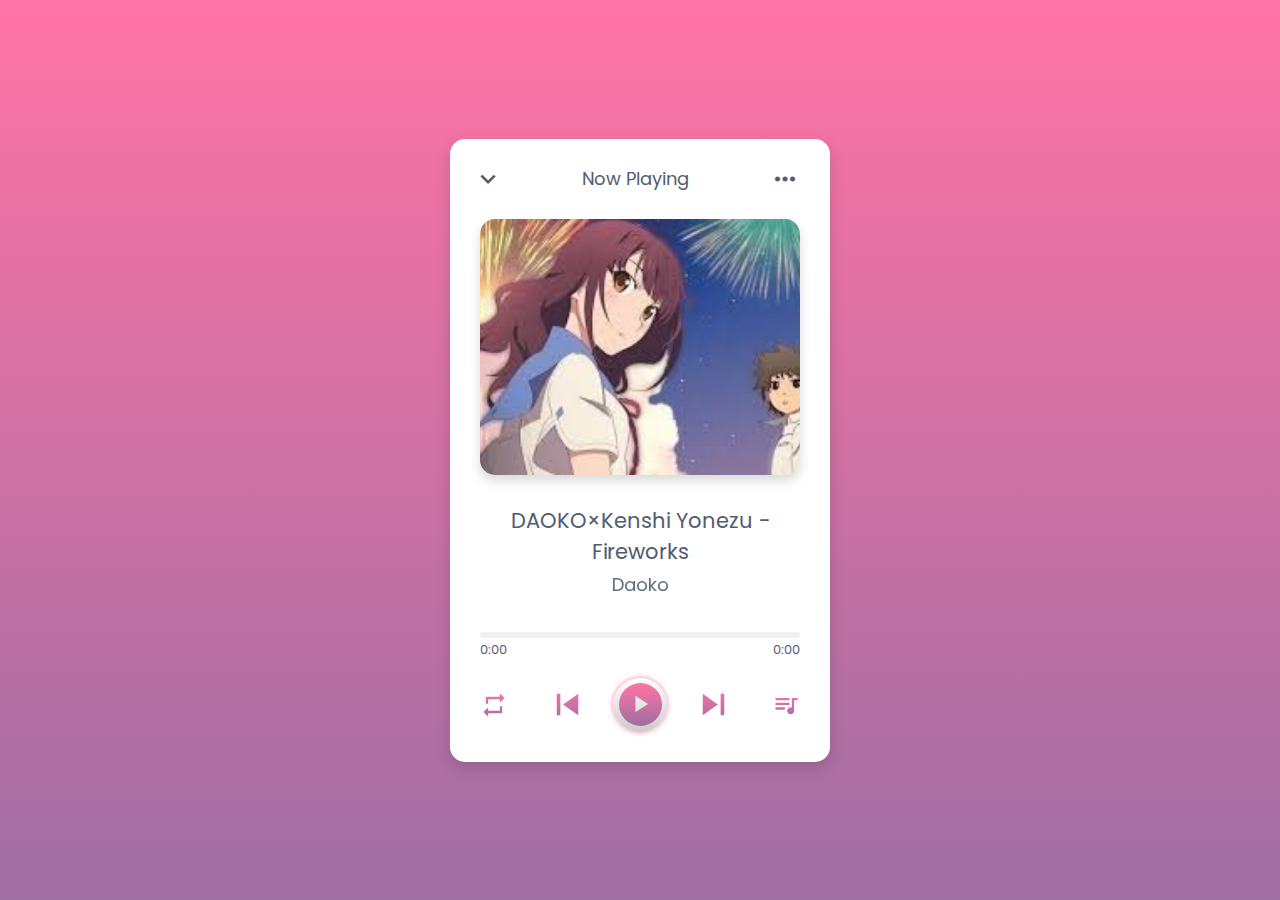
<file: music-master/index.html>
<!DOCTYPE html>
<!-- Coding By SAMIR PAUL - samirpaul.in -->
<html lang="en">
<head>
    <meta charset="UTF-8">
    <meta http-equiv="x-ua-compatible" content="ie=edge" >
    <meta name="viewport" content="width=device-width, initial-scale=1.0">
    
    <!-- Primary Meta Tags -->
    <title>Music Player - Listen Music Online</title>
    <link rel="shortcut icon" href="favicon.ico">
    <meta name="title" content="Music Player - Listen Music Online">
    <meta name="description" content="Music Player is a simple project developed using JavaScript, CSS, and HTML. Listen your self-made songs collection online.">
    <meta name="keywords" content="Music, Music Player, Audio Player, PlayList, Songs, Music Collection, HTML, CSS, JS, Music App">
    <meta name="author" content="Samir Paul">
    <meta name="keywords" content="Music, Music Player, Audio Player, PlayList, Songs, Music Collection, HTML, CSS, JS, Music App, Download songs, music, mp3 songs online, listen songs, MP3 songs, free online songs, wynk music, online latest songs, free music, popular songs, movie songs, listen to songs online, listen to free music, online music, free music online, latest movie songs, hindi songs, music albums, free music, online music, english songs, hollywood songs, playlists music, music online, hindi songs, play songs, online songs, HTML, Python, CSS, SQL, JavaScript, How to, PHP, Java, C++, jQuery, Bootstrap, C#, XML, MySQL, NodeJS, React, Angular, R, AI, Git, Data Science, Code Game, Tutorials, Programming, Web Development, Training, Learning, Quiz, Courses, Lessons, References, Examples, Source code, Demos, Tips">
    <meta name="robots" content="index, follow">
    <meta name="p:domain_verify" content="24bac6e1fbf1750de40d59bb788d9dd9"/>
    <meta name="p:domain_verify" content="24bac6e1fbf1750de40d59bb788d9dd9"/>
    <meta name="msvalidate.01" content="1A92FC2EC113F8616A21D76DA684A133" />
    <meta name="yandex-verification" content="fe6a06c57be84984" />
    <meta name="yandex-verification" content="39e29790ebc96010" />
    <meta name="facebook-domain-verification" content="3pkgruuk3kzlsn3jdfehgbd4sem1qb" />
    <meta name="google-site-verification" content="tTMVzrqoAcZ0jIPOokXcTMAEaj5XHbk2aQcAFyjAtf0" />
    <meta name="google-site-verification" content="uziThFIJ1huzKLCKv-DChPbWZTRRFqmmdA6pcA-dqzs" />
    <meta name="google-site-verification" content="fVqw6aziPBBMvC50fkQ3A6y38AhIfhUhfDyIzqqdGTs" />
    <meta name="google-site-verification" content="0xx-nlxp3UCpu_YITeTuMA4ld0Jup5hg69j-QNot0aU" />
    <meta name="google-site-verification" content="YZkjOzwrUSuP4dJNNznzDnp1oGqYsVN9KuQPaZ9Q61o" />
    <meta name="norton-safeweb-site-verification" content="2xno70lnqo1ajcykeat10qud6lat0xlkc2bskxz0k9ma74g0bn-kprra5ev6bwui2s6-2394l0ryopjet7yt3hs8tokilug2cfhocw3r0nlj2t1xx690tgu82t59wtwi" />

    <link rel="canonical" href="https://samirpaul1.github.io/music"/>

    <!-- Open Graph / Facebook -->
    <meta property="og:type" content="website">
    <meta property="og:url" content="https://samirpaul1.github.io/music/">
    <meta property="og:title" content="Music Player - Listen Music Online">
    <meta property="og:description" content="Music Player is a simple project developed using JavaScript, CSS, and HTML. Listen your self-made songs collection online.">
    <meta property="og:image" content="https://raw.githubusercontent.com/SamirPaulb/assets/main/music-player-online-mp3-player_samirpaul1.png">

    <!-- Twitter -->
    <meta property="twitter:card" content="summary_large_image">
    <meta property="twitter:url" content="https://samirpaul1.github.io/music/">
    <meta property="twitter:title" content="Music Player - Listen Music Online">
    <meta property="twitter:description" content="Music Player is a simple project developed using JavaScript, CSS, and HTML. Listen your self-made songs collection online.">
    <meta property="twitter:image" content="https://raw.githubusercontent.com/SamirPaulb/assets/main/music-player-online-mp3-player_samirpaul1.png">

    
    
  
  <link rel="stylesheet" href="style.css">
  <link rel="stylesheet" href="https://fonts.googleapis.com/icon?family=Material+Icons">
    
    
</head>
<body>
  <div class="wrapper">
    <div class="top-bar">
      <i class="material-icons">expand_more</i>
      <span>Now Playing</span>
      <i class="material-icons">more_horiz</i>
    </div>
    <div class="img-area">
      <img src="" alt="Music Image">
    </div>
    <div class="song-details">
      <p class="name"></p>
      <p class="artist"></p>
    </div>
    <div class="progress-area">
      <div class="progress-bar">
        <audio id="main-audio" src=""></audio>
      </div>
      <div class="song-timer">
        <span class="current-time">0:00</span>
        <span class="max-duration">0:00</span>
      </div>
    </div>
    <div class="controls">
      <i id="repeat-plist" class="material-icons" title="Playlist looped">repeat</i>
      <i id="prev" class="material-icons">skip_previous</i>
      <div class="play-pause">
        <i class="material-icons play">play_arrow</i>
      </div>
      <i id="next" class="material-icons">skip_next</i>
      <i id="more-music" class="material-icons">queue_music</i>
    </div>
    <div class="music-list">
      <div class="header">
        <div class="row">
          <i class= "list material-icons">queue_music</i>
          <span>Music list</span>
        </div>
        <i id="close" class="material-icons">close</i>
      </div>
      <ul>
        <!-- here li list are coming from js -->
      </ul>
    </div>
  </div>

  <script src="js/music-list.js"></script>
  <script src="js/script.js"></script>

</body>
</html>
</file>
<file: music-master/style.css>
@import url('https://fonts.googleapis.com/css2?family=Poppins:wght@200;300;400;500;600;700&display=swap');
*{
  margin: 0;
  padding: 0;
  box-sizing: border-box;
  font-family: "Poppins", sans-serif;
}
*::before, *::after{
  padding: 0;
  margin: 0;
}
:root{
  --pink: #ff74a4;
  --violet: #9f6ea3;
  --lightblack: #515C6F;
  --white: #ffffff;
  --darkwhite: #cecaca;
  --pinkshadow: #ffcbdd;
  --lightbshadow: rgba(0,0,0,0.15);
}
body{
  display: flex;
  align-items: center;
  justify-content: center;
  min-height: 100vh;
  background: linear-gradient(var(--pink) 0%, var(--violet) 100%);
}
.wrapper{
  width: 380px;
  padding: 25px 30px;
  overflow: hidden;
  position: relative;
  border-radius: 15px;
  background: var(--white);
  box-shadow: 0px 6px 15px var(--lightbshadow);
}
.wrapper i{
  cursor: pointer;
}
.top-bar, .progress-area .song-timer, 
.controls, .music-list .header, .music-list ul li{
  display: flex;
  align-items: center;
  justify-content: space-between;
}
.top-bar i{
  font-size: 30px;
  color: var(--lightblack);
}
.top-bar i:first-child{
  margin-left: -7px;
}
.top-bar span{
  font-size: 18px;
  margin-left: -3px;
  color: var(--lightblack);
}
.img-area{
  width: 100%;
  height: 256px;
  overflow: hidden;
  margin-top: 25px;
  border-radius: 15px;
  box-shadow: 0px 6px 12px var(--lightbshadow);
}
.img-area img{
  width: 100%;
  height: 100%;
  object-fit: cover;
}
.song-details{
  text-align: center;
  margin: 30px 0;
}
.song-details p{
  color: var(--lightblack);
}
.song-details .name{
  font-size: 21px;
}
.song-details .artist{
  font-size: 18px;
  opacity: 0.9;
  line-height: 35px;
}
.progress-area{
  height: 6px;
  width: 100%;
  border-radius: 50px;
  background: #f0f0f0;
  cursor: pointer;
}
.progress-area .progress-bar{
  height: inherit;
  width: 0%;
  position: relative;
  border-radius: inherit;
  background: linear-gradient(90deg, var(--pink) 0%, var(--violet) 100%);
}
.progress-bar::before{
  content: "";
  position: absolute;
  height: 12px;
  width: 12px;
  border-radius: 50%;
  top: 50%;
  right: -5px;
  z-index: 2;
  opacity: 0;
  pointer-events: none;
  transform: translateY(-50%);
  background: inherit;
  transition: opacity 0.2s ease;
}
.progress-area:hover .progress-bar::before{
  opacity: 1;
  pointer-events: auto;
}
.progress-area .song-timer{
  margin-top: 2px;
}
.song-timer span{
  font-size: 13px;
  color: var(--lightblack);
}
.controls{
  margin: 40px 0 5px 0;
}
.controls i{
  font-size: 28px;
  user-select: none;
  background: linear-gradient(var(--pink) 0%, var(--violet) 100%);
  background-clip: text;
  -webkit-background-clip: text;
  -webkit-text-fill-color: transparent;
}
.controls i:nth-child(2),
.controls i:nth-child(4){
  font-size: 43px;
}
.controls #prev{
  margin-right: -13px;
}
.controls #next{
  margin-left: -13px;
}
.controls .play-pause{
  height: 54px;
  width: 54px;
  display: flex;
  cursor: pointer;
  align-items: center;
  justify-content: center;
  border-radius: 50%;
  background: linear-gradient(var(--white) 0%, var(--darkwhite) 100%);
  box-shadow: 0px 0px 5px var(--pink);
}
.play-pause::before{
  position: absolute;
  content: "";
  height: 43px;
  width: 43px;
  border-radius: inherit;
  background: linear-gradient(var(--pink) 0%, var(--violet) 100%);
}
.play-pause i{
  height: 43px;
  width: 43px;
  line-height: 43px;
  text-align: center;
  background: inherit;
  background-clip: text;
  -webkit-background-clip: text;
  -webkit-text-fill-color: transparent;
  position: absolute;
}

.music-list{
  position: absolute;
  background: var(--white);
  width: 100%;
  left: 0;
  bottom: -55%;
  opacity: 0;
  pointer-events: none;
  z-index: 5;
  padding: 15px 30px;
  border-radius: 15px;
  box-shadow: 0px -5px 10px rgba(0,0,0,0.1);
  transition: all 0.15s ease-out;
}
.music-list.show{
  bottom: 0;
  opacity: 1;
  pointer-events: auto;
}
.header .row{
  display: flex;
  align-items: center;
  font-size: 19px;
  color: var(--lightblack);
}
.header .row i{
  cursor: default;
}
.header .row span{
  margin-left: 5px;
}
.header #close{
  font-size: 22px;
  color: var(--lightblack);
}
.music-list ul{
  margin: 10px 0;
  max-height: 260px;
  overflow: auto;
}
.music-list ul::-webkit-scrollbar{
  width: 0px;
}
.music-list ul li{
  list-style: none;
  display: flex;
  cursor: pointer;
  padding-bottom: 10px;
  margin-bottom: 5px;
  color: var(--lightblack);
  border-bottom: 1px solid #E5E5E5;
}
.music-list ul li:last-child{
  border-bottom: 0px;
}
.music-list ul li .row span{
  font-size: 17px;
}
.music-list ul li .row p{
  opacity: 0.9;
}
ul li .audio-duration{
  font-size: 16px;
}
ul li.playing{
  pointer-events: none;
  color: var(--violet);
}
</file>
